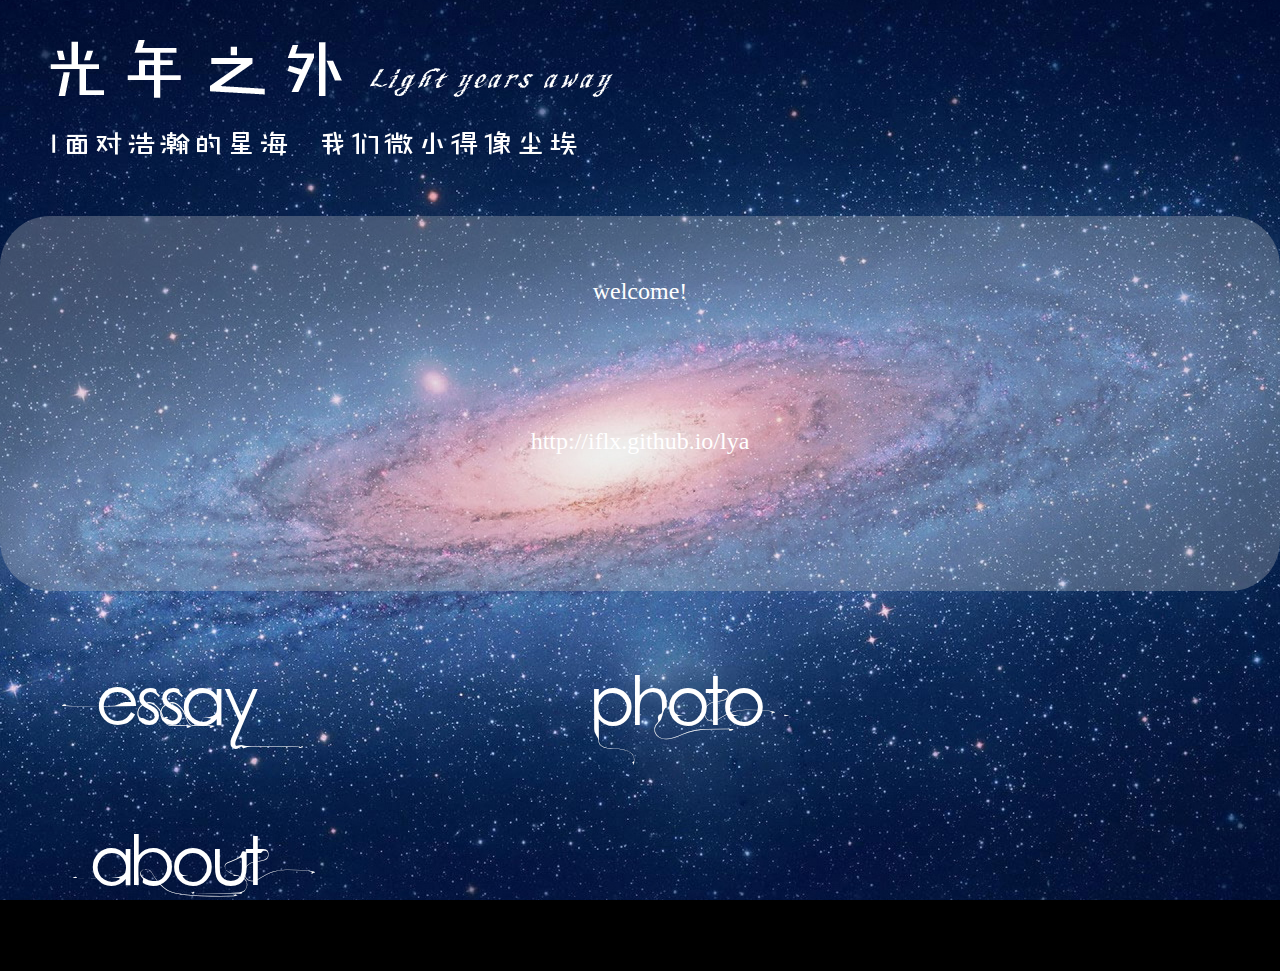
<file: index.html>
<!DOCTYPE html PUBLIC "-//W3C//DTD XHTML 1.0 Transitional//EN" "http://www.w3.org/TR/xhtml1/DTD/xhtml1-transitional.dtd">
<html xmlns="http://www.w3.org/1999/xhtml">
<head>
<meta http-equiv="Content-Type" content="text/html; charset=utf-8" />
<title>LightyearsAway</title>
<link type="text/css" href="css/all.css" rel="stylesheet"/>
<link type="text/css" href="css/index.css" rel="stylesheet"/>

</head>

<body>

<div class="box">

<div class="top">
<div class="top-a"><a href="index.html" target="_parent"><img src="images/topa.png" width="564" height="58" /></a></div>
<div class="top-b"></div>
<div class="top-c"></div>
</div>

<div class="banner">
  <p>welcome!</p>
  <p> http://iflx.github.io/lya</p>
</div>

<div class="mid">
<div class="mid-box" id="mid-a"><a href="essay.html" >essay</a></div>
<div class="mid-box" id="mid-b"><a href="photo.html" >photo</a></div>
<div class="mid-box" id="mid-c"><a href="about.html" >about</a></div>
</div>

</div>

	
</body>
</html>
</file>
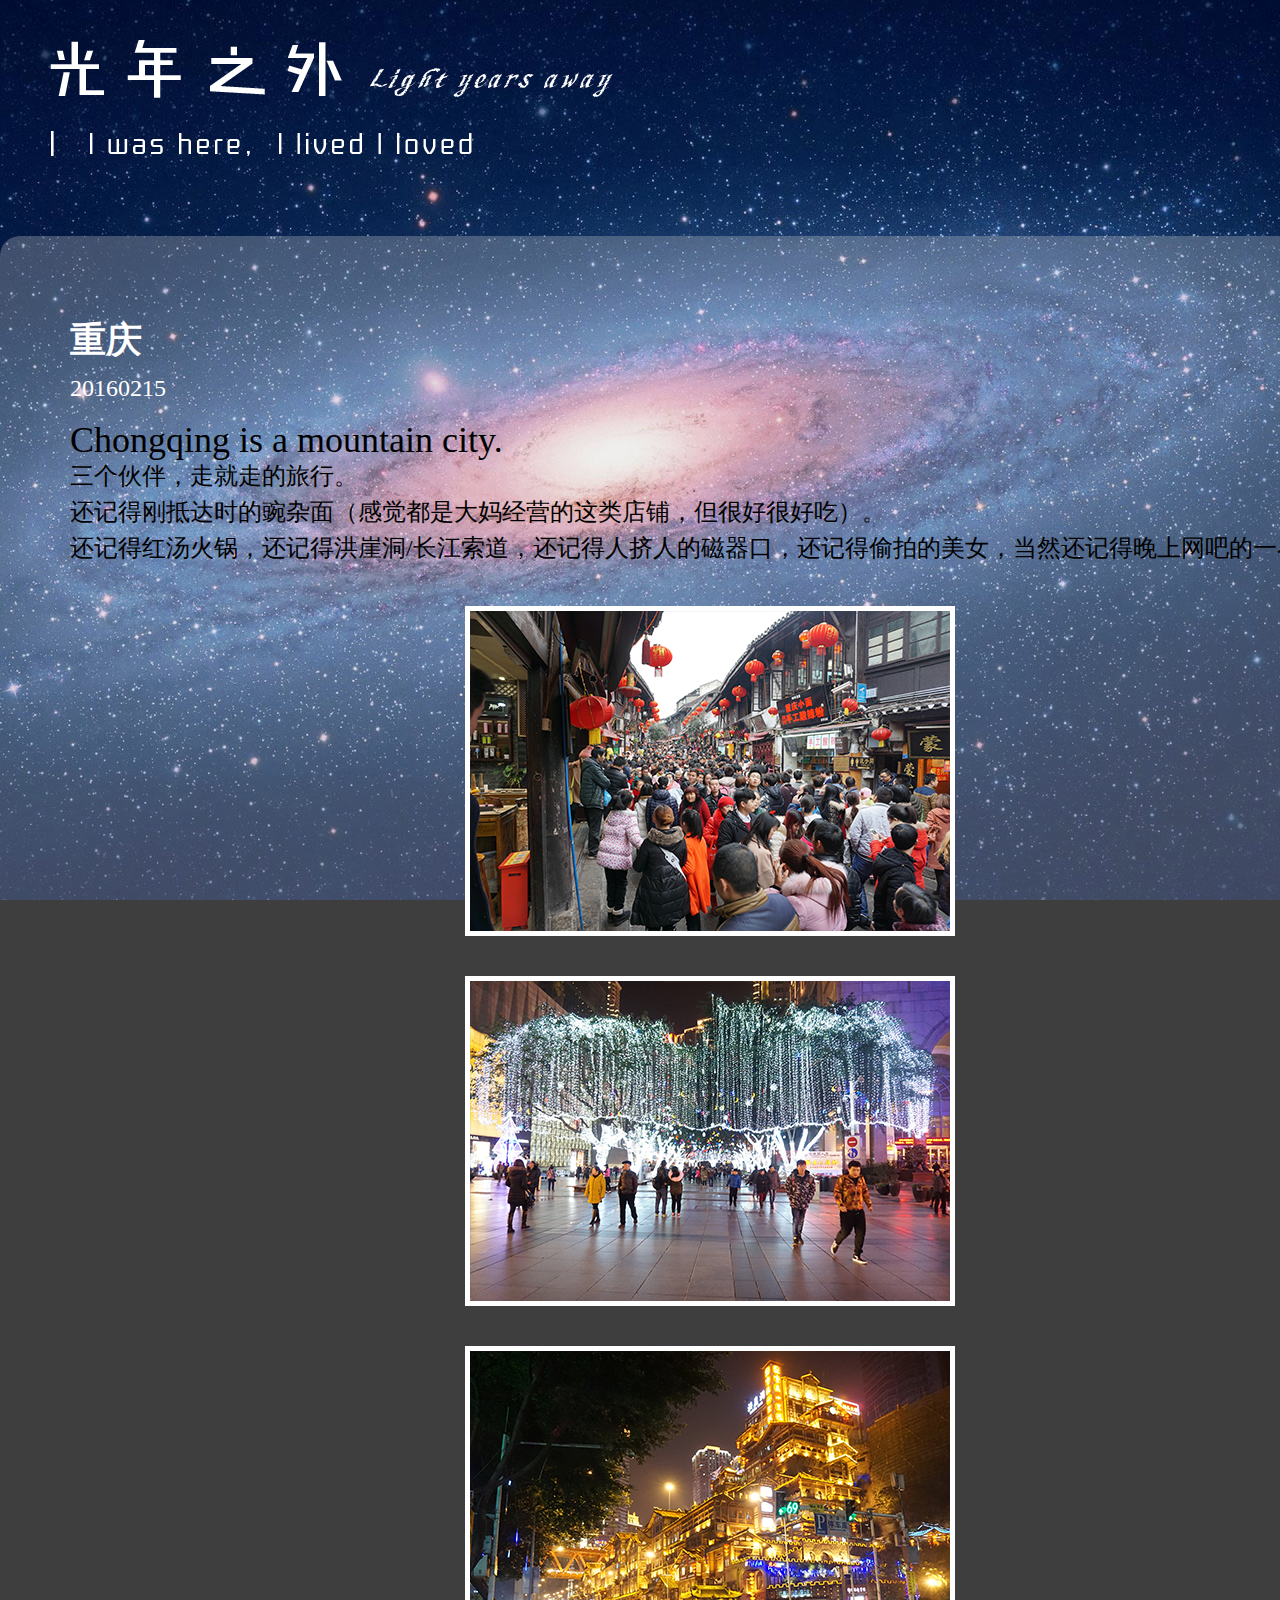
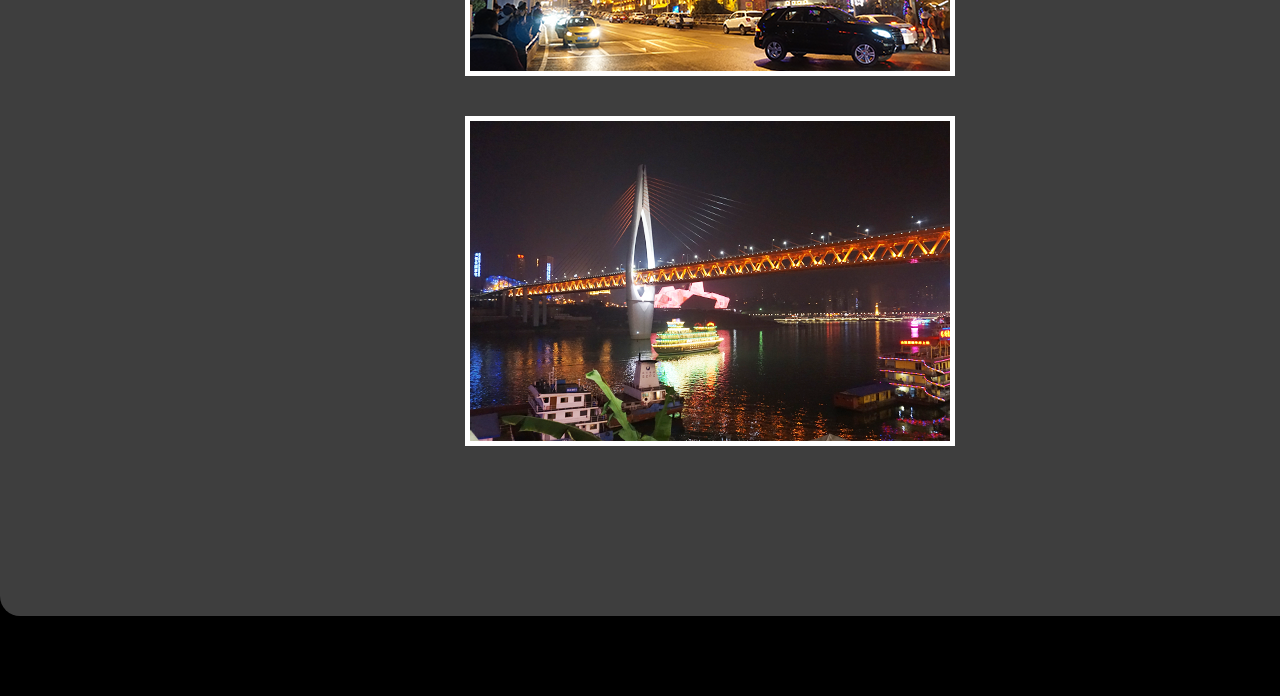
<file: 170301chongqing.html>
<!DOCTYPE html PUBLIC "-//W3C//DTD XHTML 1.0 Transitional//EN" "http://www.w3.org/TR/xhtml1/DTD/xhtml1-transitional.dtd">
<html xmlns="http://www.w3.org/1999/xhtml">
<head>
<meta http-equiv="Content-Type" content="text/html; charset=utf-8" />
<title>Lya-essay</title>
<link type="text/css" href="css/all.css" rel="stylesheet"/><link type="text/css" href="css/text.css" rel="stylesheet"/>
</head>

<body>

<div class="box">

<div class="top">
<div class="top-a"><a href="index.html"><img src="images/topa.png" width="564" height="58" /></a></div>
<div class="top-b"></div>
<div class="top-c"></div>
</div>

<div class="text">
<h2>重庆</h2>
<span>20160215</span>
<p>Chongqing is a mountain city.</p>
<p><span>三个伙伴，走就走的旅行。
<br />
还记得刚抵达时的豌杂面（感觉都是大妈经营的这类店铺，但很好很好吃）。<br />
还记得红汤火锅，还记得洪崖洞/长江索道，还记得人挤人的磁器口，还记得偷拍的美女，当然还记得晚上网吧的一小时。<br />

</span>
 </p>
  <div class="img"> <img src="images/cq1.png" width="480" height="320" /></div>
  <div class="img"><img src="images/cq2.png" width="480" height="320" /></div>
  <div class="img"><img src="images/cq3.png" width="480" height="320" /></div>
  <div class="img"><img src="images/cq4.png" width="480" height="320" /></div>
</div>


</div>
	
</body>
</html>
</file>
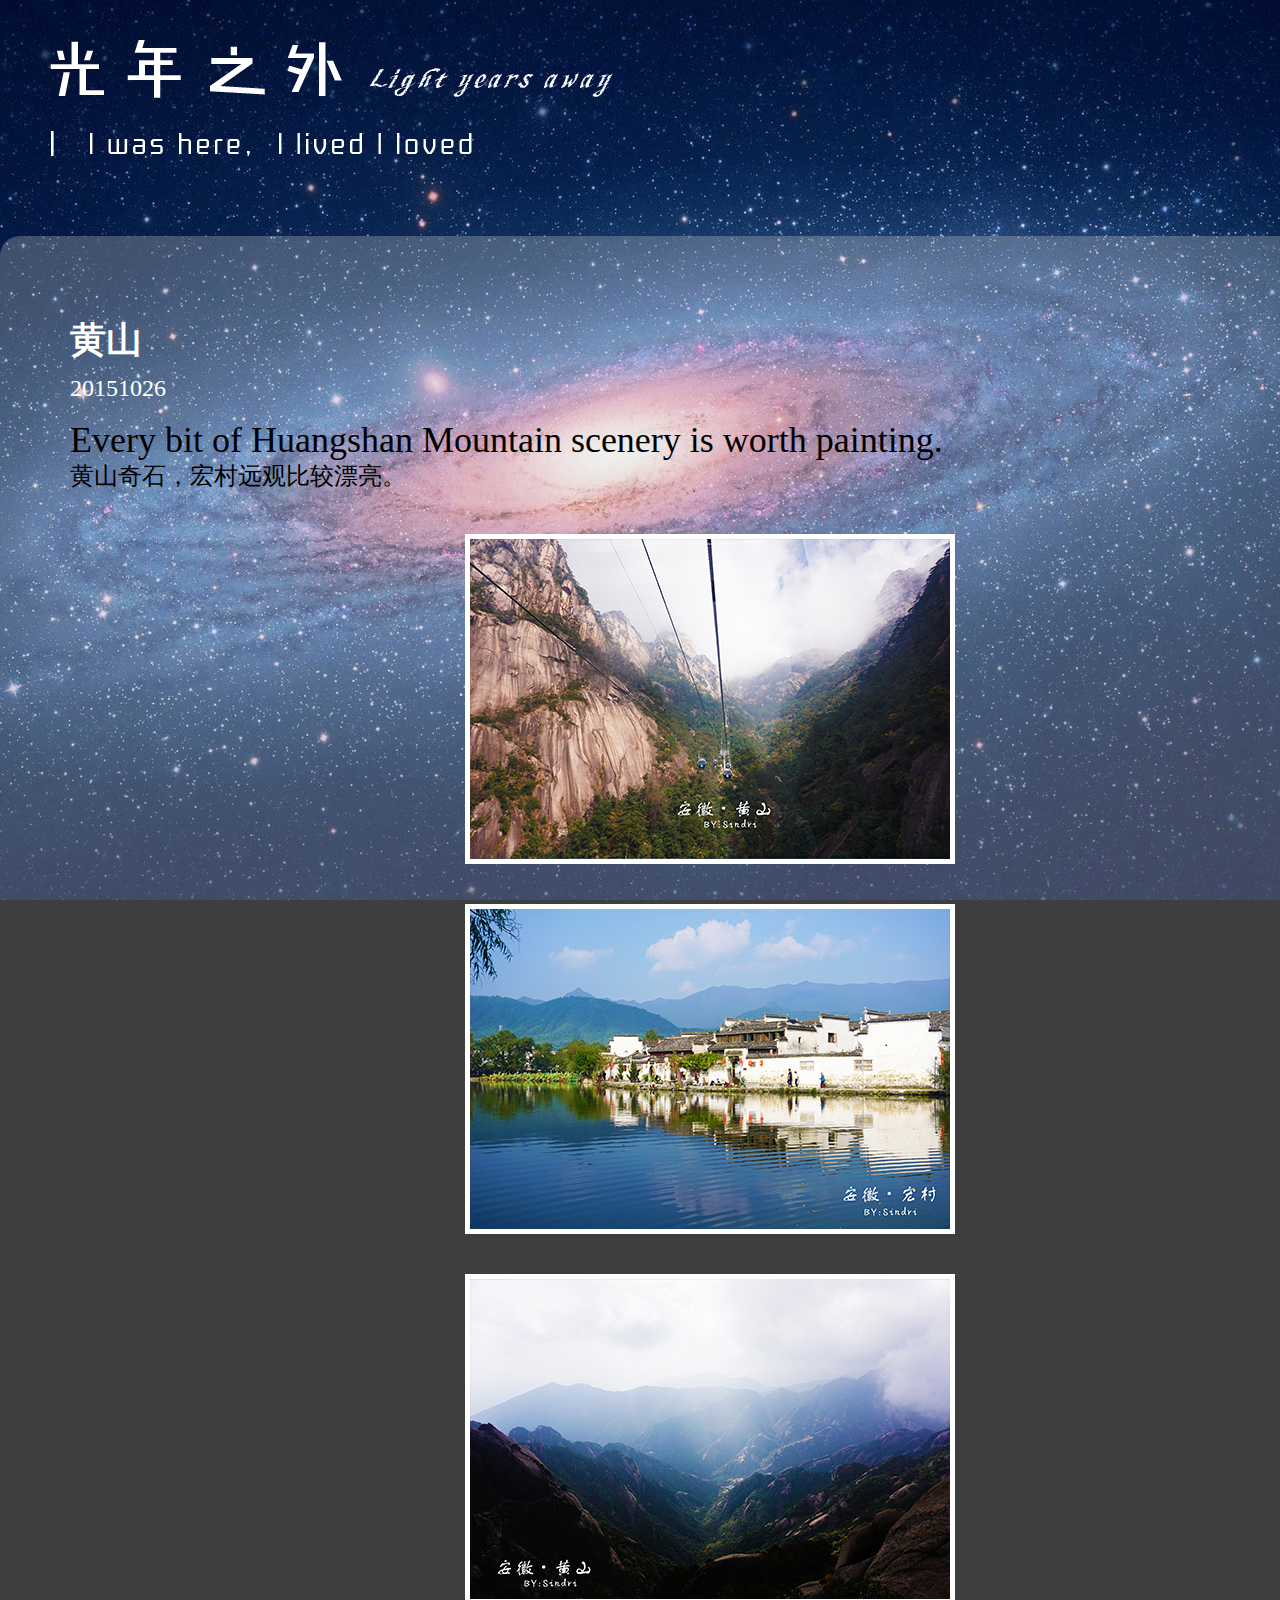
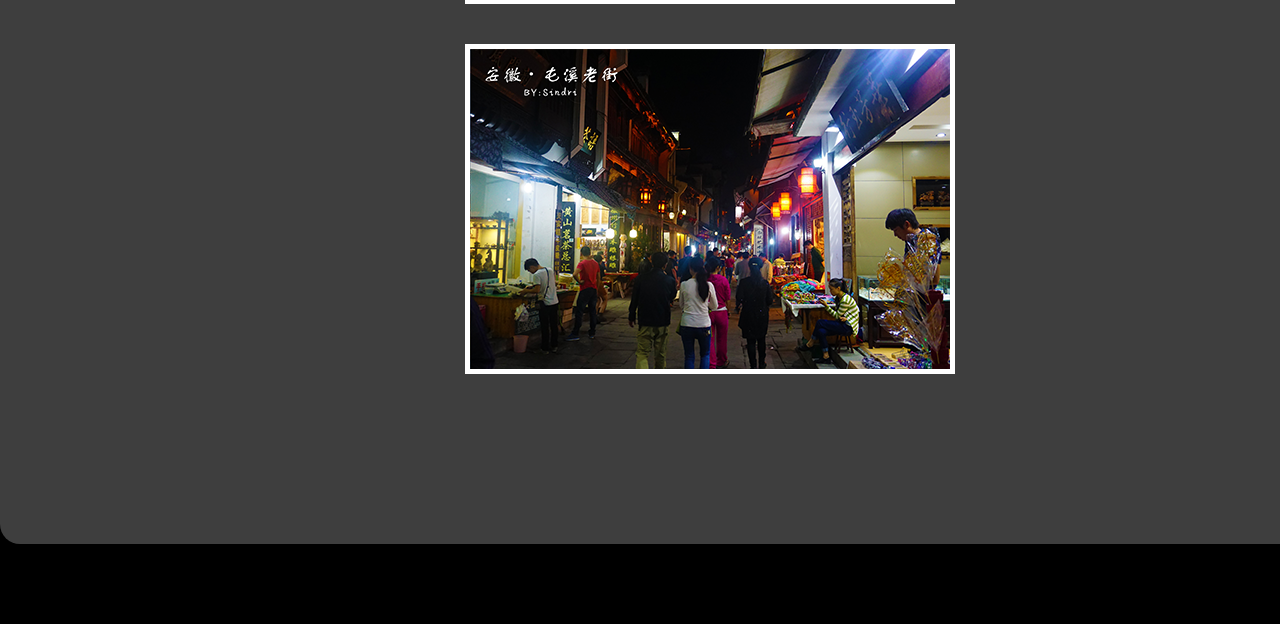
<file: 170301huangshan.html>
<!DOCTYPE html PUBLIC "-//W3C//DTD XHTML 1.0 Transitional//EN" "http://www.w3.org/TR/xhtml1/DTD/xhtml1-transitional.dtd">
<html xmlns="http://www.w3.org/1999/xhtml">
<head>
<meta http-equiv="Content-Type" content="text/html; charset=utf-8" />
<title>Lya-essay</title>
<link type="text/css" href="css/all.css" rel="stylesheet"/><link type="text/css" href="css/text.css" rel="stylesheet"/>
</head>

<body>

<div class="box">

<div class="top">
<div class="top-a"><a href="index.html"><img src="images/topa.png" width="564" height="58" /></a></div>
<div class="top-b"></div>
<div class="top-c"></div>
</div>

<div class="text">
<h2>黄山</h2>
<span>20151026</span>
<p>Every bit of Huangshan Mountain scenery is worth painting.</p>
<p><span>黄山奇石，宏村远观比较漂亮。<br />
</span>
 </p>
  <div class="img"> <img src="images/huang1.png" width="480" height="320" /></div>
  <div class="img"><img src="images/huang2.png" width="480" height="320" /></div>
  <div class="img"><img src="images/huang3.png" width="480" height="320" /></div>
  <div class="img"><img src="images/huang4.png" width="480" height="320" /></div>
</div>


</div>
	
</body>
</html>
</file>
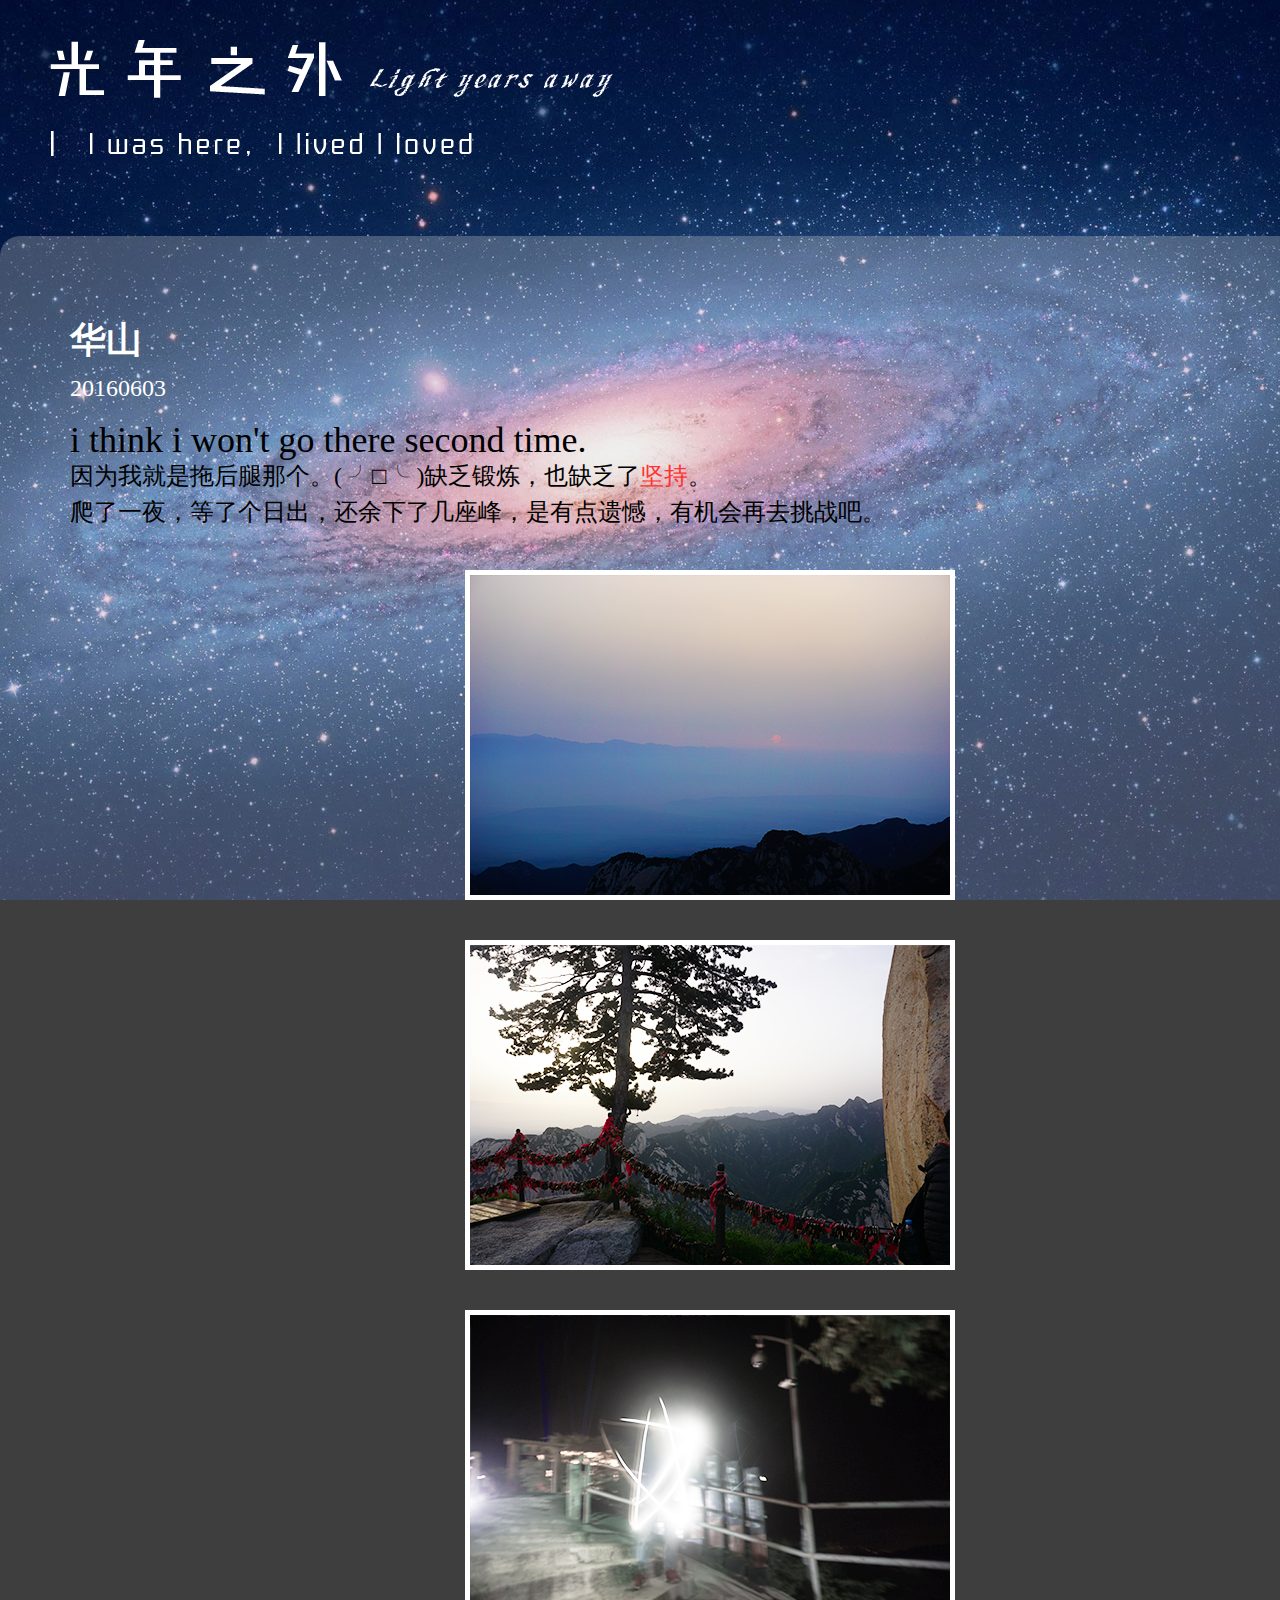
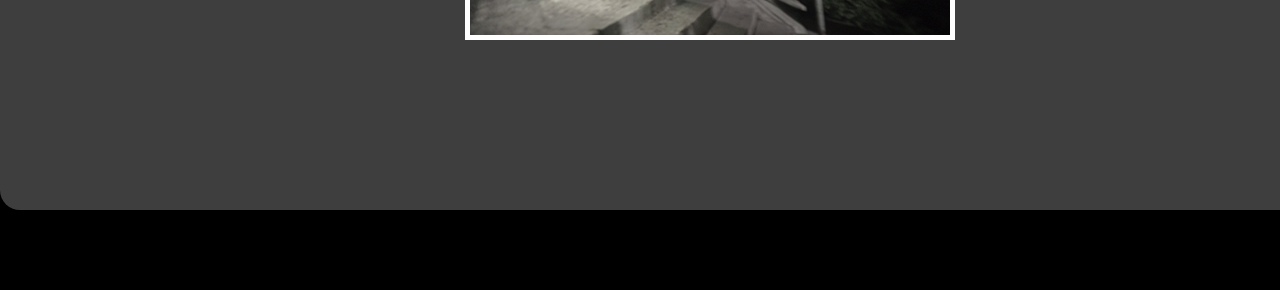
<file: 170301huashan.html>
<!DOCTYPE html PUBLIC "-//W3C//DTD XHTML 1.0 Transitional//EN" "http://www.w3.org/TR/xhtml1/DTD/xhtml1-transitional.dtd">
<html xmlns="http://www.w3.org/1999/xhtml">
<head>
<meta http-equiv="Content-Type" content="text/html; charset=utf-8" />
<title>Lya-essay</title>
<link type="text/css" href="css/all.css" rel="stylesheet"/><link type="text/css" href="css/text.css" rel="stylesheet"/>
</head>

<body>

<div class="box">

<div class="top">
<div class="top-a"><a href="index.html"><img src="images/topa.png" width="564" height="58" /></a></div>
<div class="top-b"></div>
<div class="top-c"></div>
</div>

<div class="text">
<h2>华山</h2>
<span>20160603</span>
<p>i think i won't go there second time.</p>
<p><span>因为我就是拖后腿那个。( ╯□╰ )缺乏锻炼，也缺乏了<span id="red">坚持</span>。<br />
爬了一夜，等了个日出，还余下了几座峰，是有点遗憾，有机会再去挑战吧。<br />
</span>
 </p>
  <div class="img"> <img src="images/hua1.png" width="480" height="320" /></div>
  <div class="img"><img src="images/hua2.png" width="480" height="320" /></div>
  <div class="img"><img src="images/hua3.png" width="480" height="320" /></div>
</div>


</div>
	
</body>
</html>
</file>
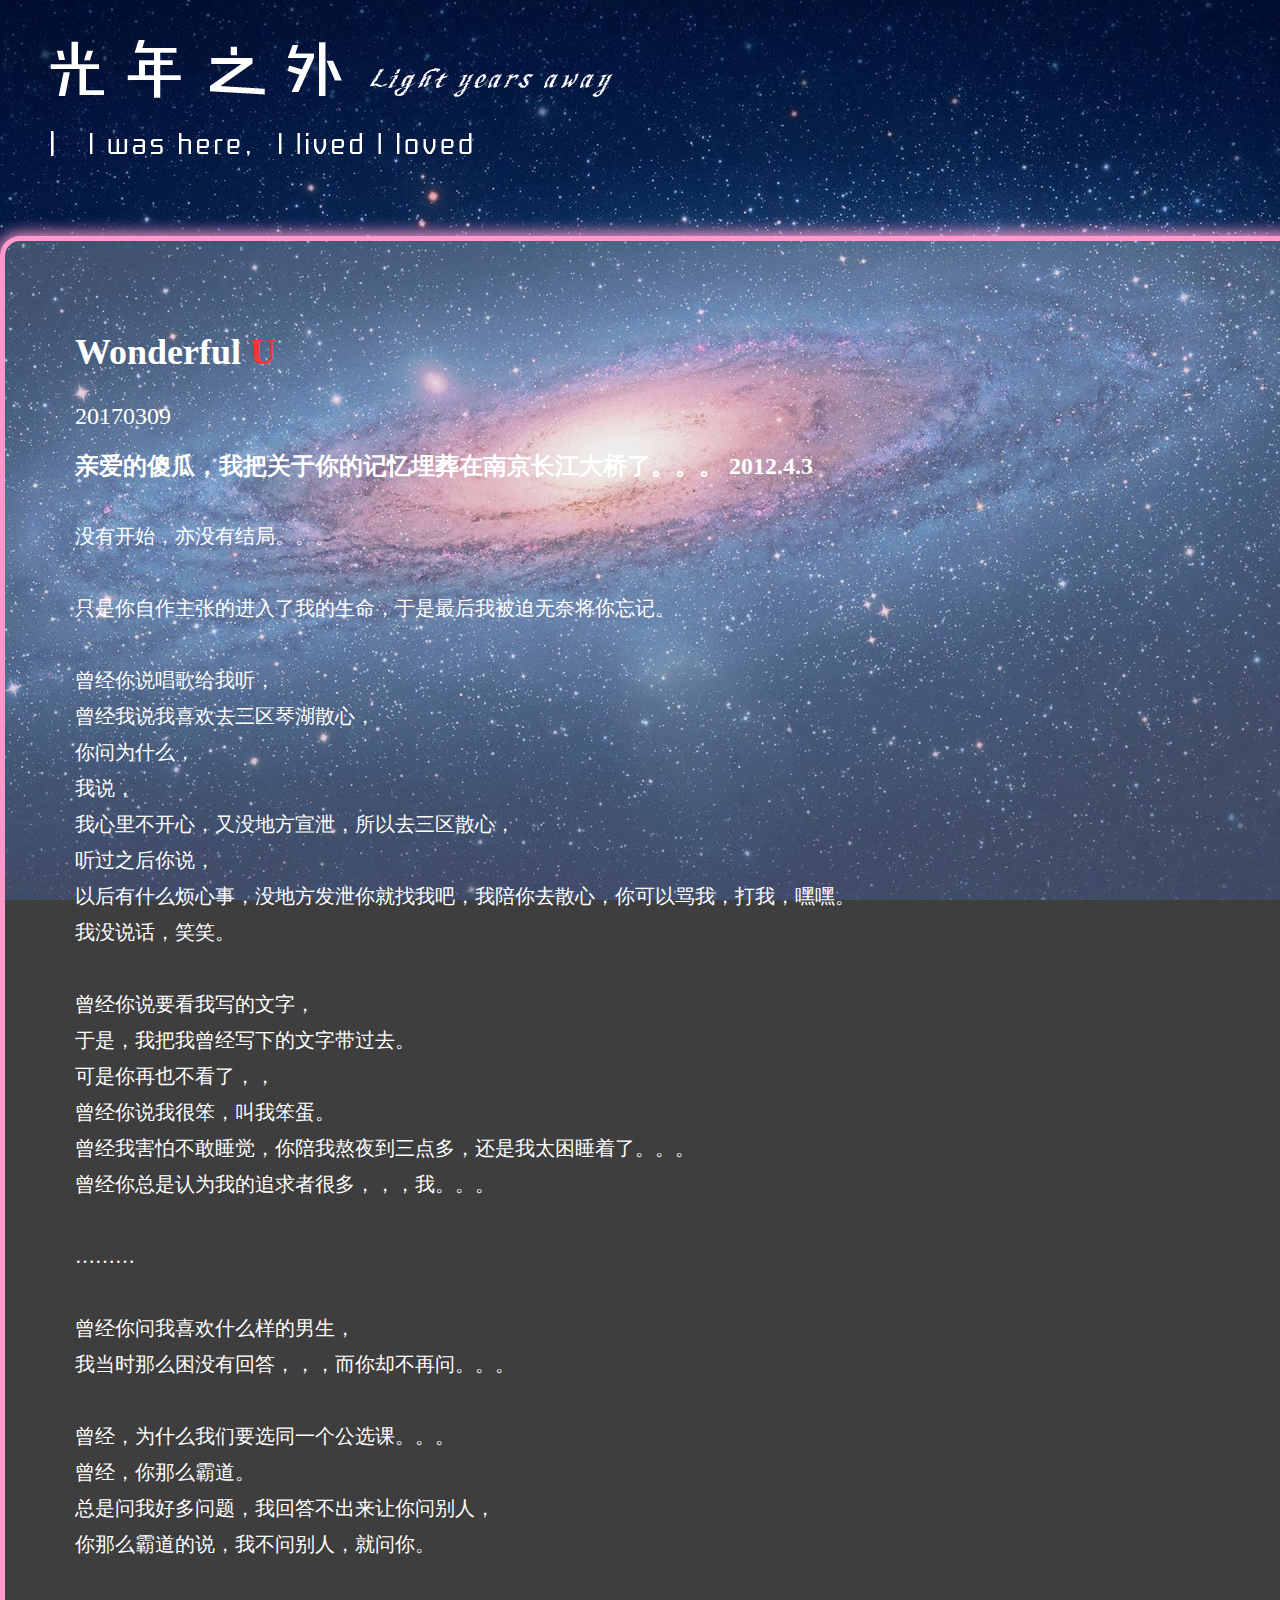
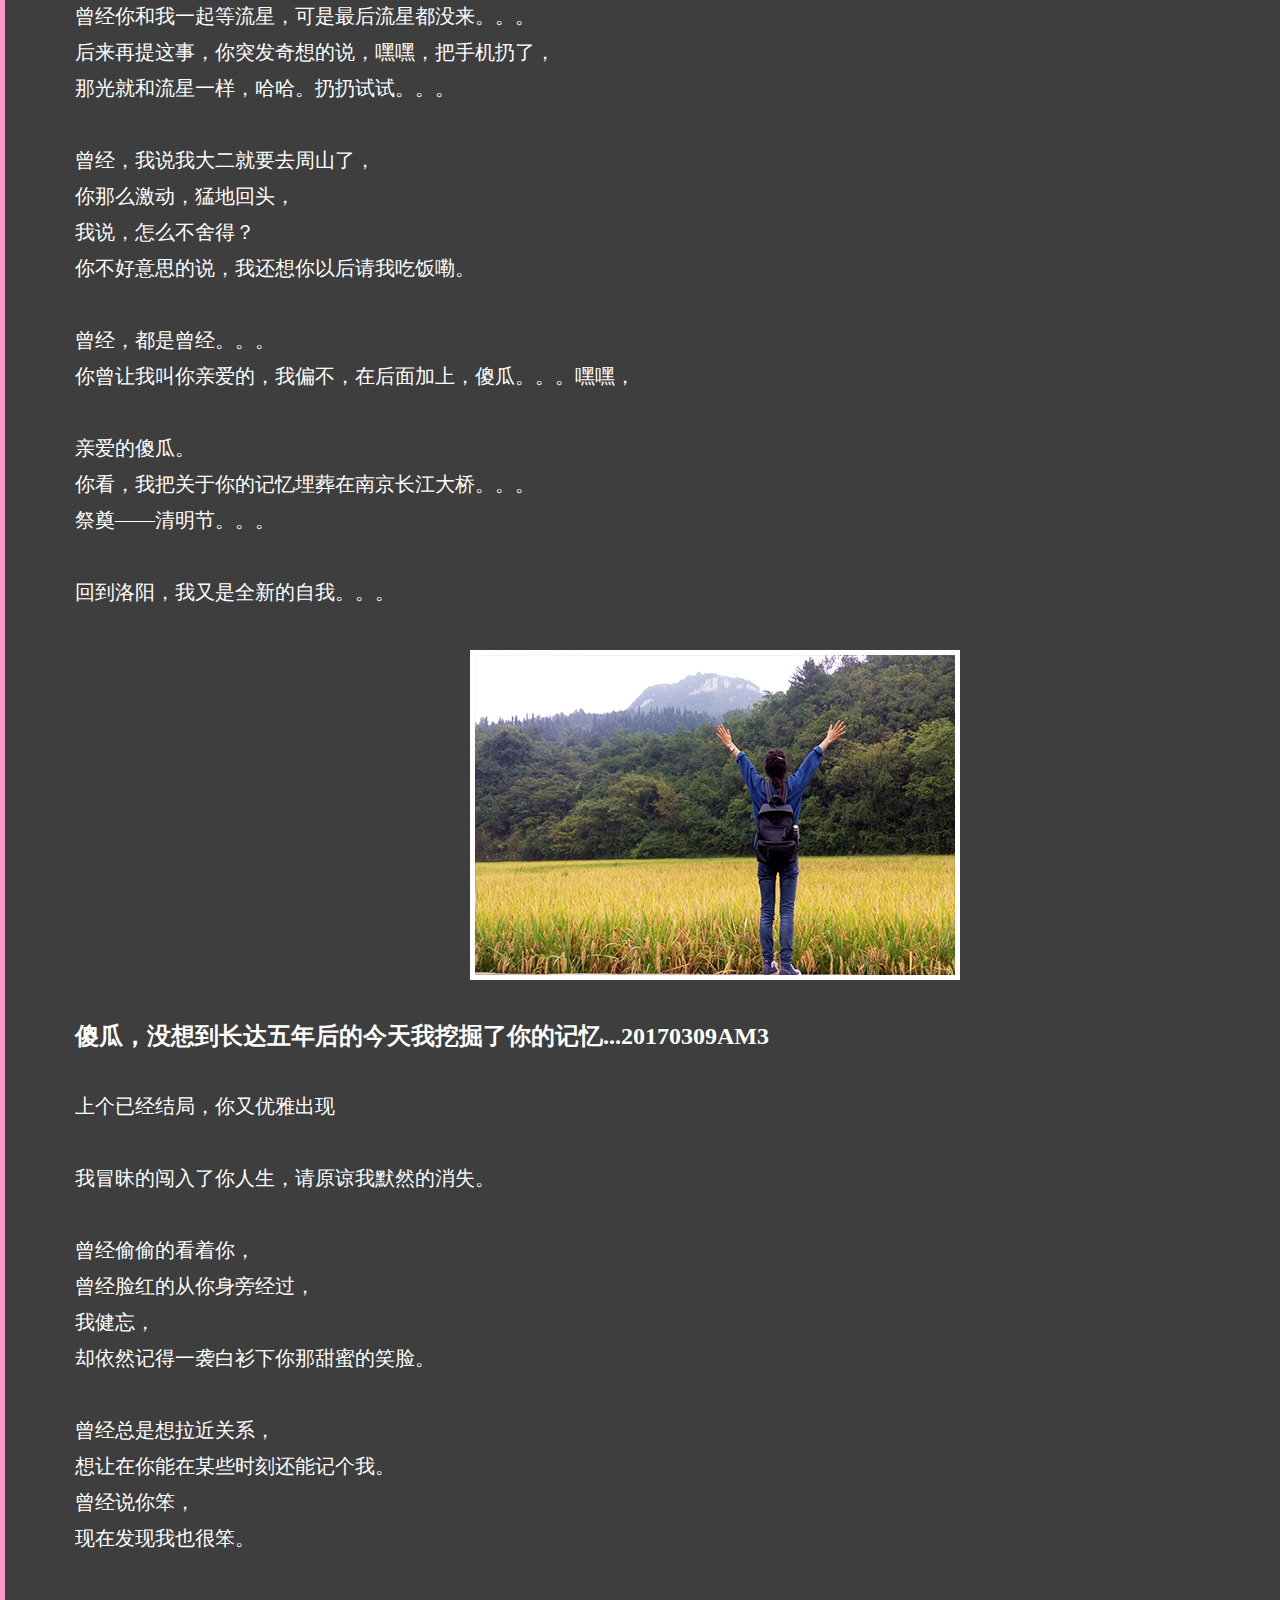
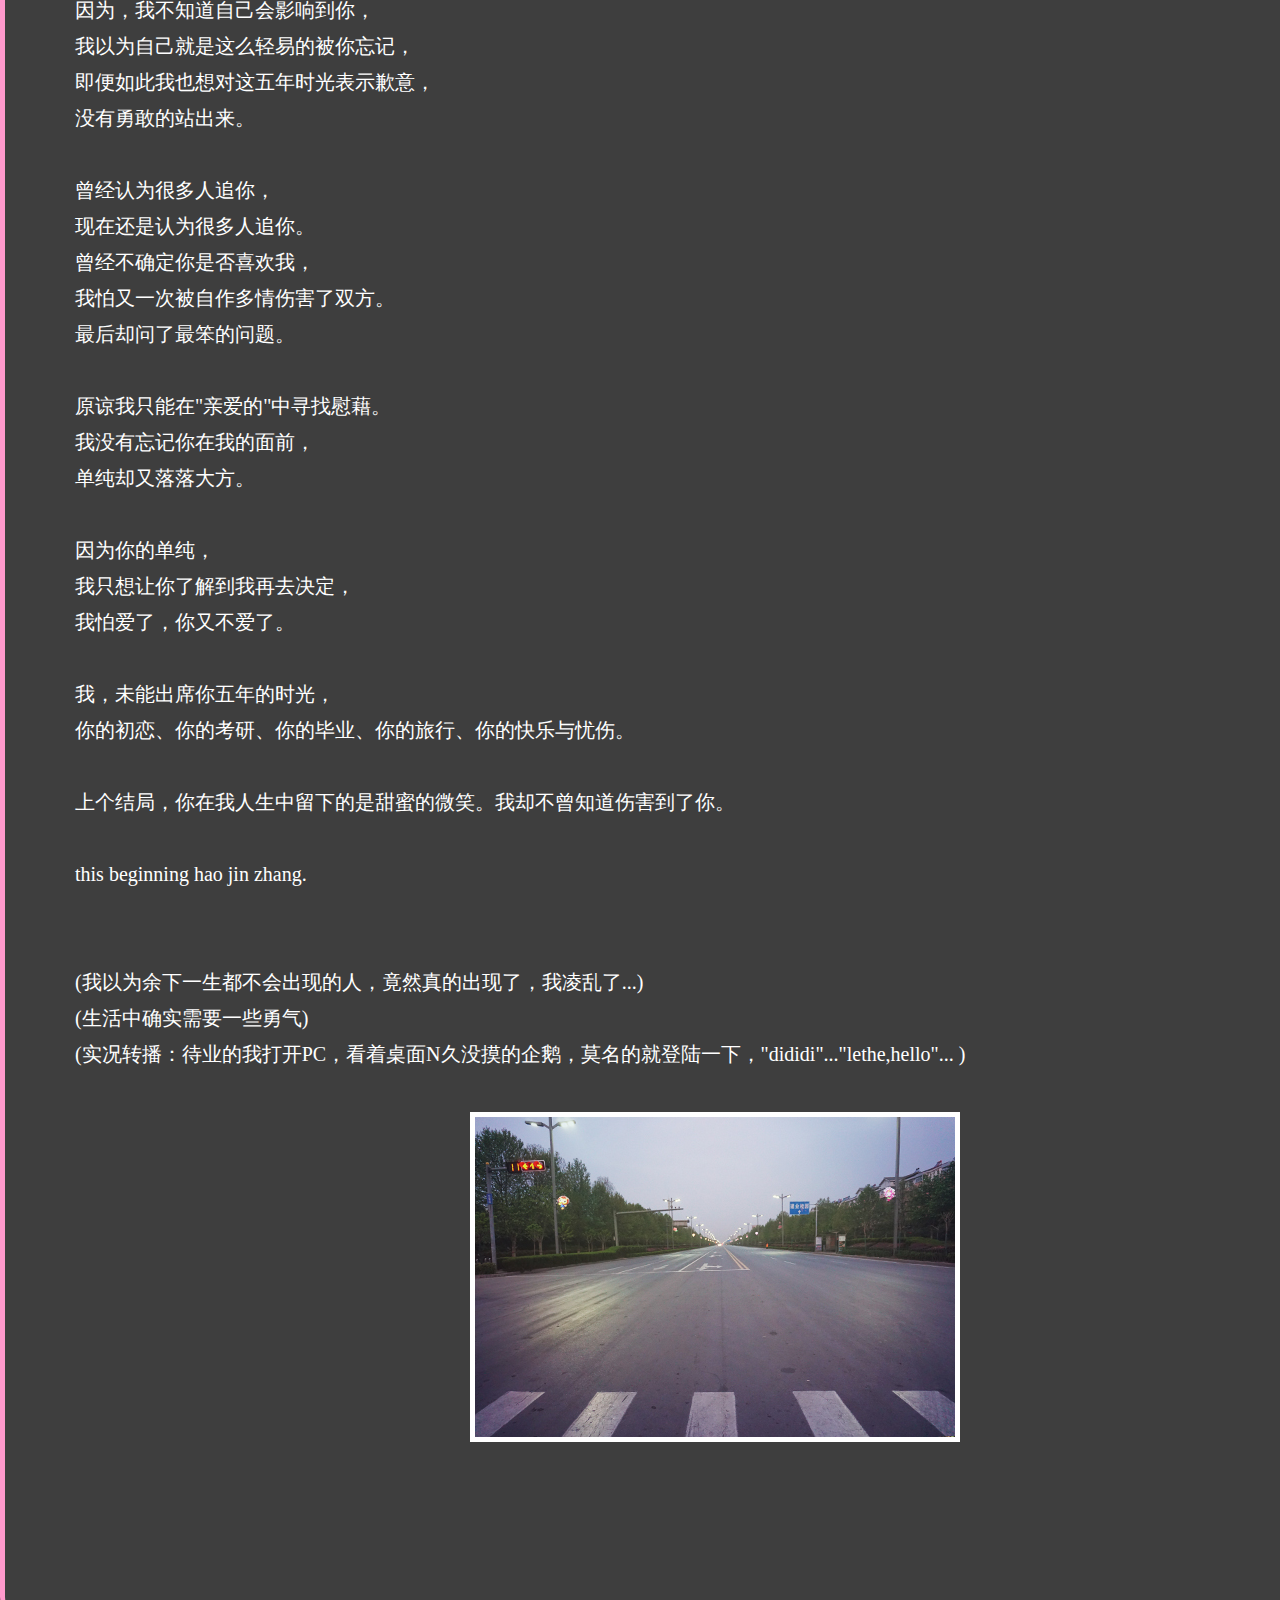
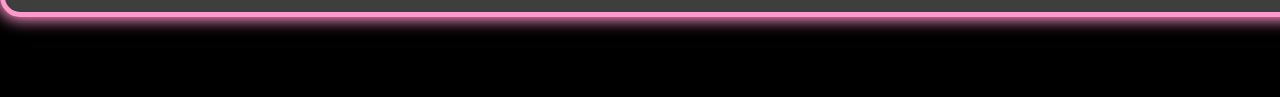
<file: 170309begin.html>
<!DOCTYPE html PUBLIC "-//W3C//DTD XHTML 1.0 Transitional//EN" "http://www.w3.org/TR/xhtml1/DTD/xhtml1-transitional.dtd">
<html xmlns="http://www.w3.org/1999/xhtml">
<head>
<meta http-equiv="Content-Type" content="text/html; charset=utf-8" />
<title>Lya-essay</title>
<link type="text/css" href="css/all.css" rel="stylesheet"/><link type="text/css" href="css/text.css" rel="stylesheet"/>
</head>

<body>

<div class="box">

<div class="top">
<div class="top-a"><a href="index.html"><img src="images/topa.png" width="564" height="58" /></a></div>
<div class="top-b"></div>
<div class="top-c"></div>
</div>

<div class="text b-color">
<h2>Wonderful <span id="red">U</span></h2>
<span>20170309</span>
<h4>亲爱的傻瓜，我把关于你的记忆埋葬在南京长江大桥了。。。 2012.4.3 </h4><p><span id="little">
<br/>
	没有开始，亦没有结局。。。<br/>
	<br/>
	只是你自作主张的进入了我的生命，于是最后我被迫无奈将你忘记。<br />
	<br/>
	曾经你说唱歌给我听，<br/>
	曾经我说我喜欢去三区琴湖散心，<br/>
	你问为什么，<br/>
	我说，<br/>
	我心里不开心，又没地方宣泄，所以去三区散心，<br/>
	听过之后你说，<br/>
	以后有什么烦心事，没地方发泄你就找我吧，我陪你去散心，你可以骂我，打我，嘿嘿。<br/>
	我没说话，笑笑。<br/>
<br/>
	曾经你说要看我写的文字，<br/>
	于是，我把我曾经写下的文字带过去。<br/>
	可是你再也不看了，，<br/>
	曾经你说我很笨，叫我笨蛋。<br/>
	曾经我害怕不敢睡觉，你陪我熬夜到三点多，还是我太困睡着了。。。<br/>
	曾经你总是认为我的追求者很多，，，我。。。<br/>
	<br/>
	………<br/>
<br/>
	曾经你问我喜欢什么样的男生，<br/>
	我当时那么困没有回答，，，而你却不再问。。。<br/>
	<br/>
	曾经，为什么我们要选同一个公选课。。。<br/>
	曾经，你那么霸道。<br/>
	总是问我好多问题，我回答不出来让你问别人，<br/>
	你那么霸道的说，我不问别人，就问你。<br/>
	<br/>
	曾经你和我一起等流星，可是最后流星都没来。。。<br/>
	后来再提这事，你突发奇想的说，嘿嘿，把手机扔了，<br/>
	那光就和流星一样，哈哈。扔扔试试。。。<br/>
<br/>
	曾经，我说我大二就要去周山了，<br/>
	你那么激动，猛地回头，<br/>
	我说，怎么不舍得？<br/>
	你不好意思的说，我还想你以后请我吃饭嘞。<br/>
	<br/>
	曾经，都是曾经。。。<br/>
	你曾让我叫你亲爱的，我偏不，在后面加上，傻瓜。。。嘿嘿，<br/><br/>
	
	亲爱的傻瓜。<br/>
	你看，我把关于你的记忆埋葬在南京长江大桥。。。<br/>
	祭奠——清明节。。。<br/>
	<br/>
	回到洛阳，我又是全新的自我。。。
</span></p>

 <div class="img"> <img src="images/wonder1.jpg" width="480" height="320" /></div>
 
 <h4>傻瓜，没想到长达五年后的今天我挖掘了你的记忆...20170309AM3</h4><p><span id="little">
<br/>
	上个已经结局，你又优雅出现<br/>
	<br/>
	我冒昧的闯入了你人生，请原谅我默然的消失。
	<br/>
		<br/>
	曾经偷偷的看着你，<br/>
	曾经脸红的从你身旁经过，<br/>
	我健忘，<br/>
	却依然记得一袭白衫下你那甜蜜的笑脸。<br/>
<br/>
	曾经总是想拉近关系，<br/>
	想让在你能在某些时刻还能记个我。<br/>
	曾经说你笨，<br/>
	现在发现我也很笨。<br/>
	<br/>
	因为，我不知道自己会影响到你，<br/>
	我以为自己就是这么轻易的被你忘记，<br/>
	即便如此我也想对这五年时光表示歉意，<br/>
	没有勇敢的站出来。	<br/>
<br/>
	曾经认为很多人追你，<br/>
	现在还是认为很多人追你。<br/>
	曾经不确定你是否喜欢我，<br/>
	我怕又一次被自作多情伤害了双方。<br/>
	最后却问了最笨的问题。<br/>
<br/>
	原谅我只能在"亲爱的"中寻找慰藉。<br/>
	我没有忘记你在我的面前，<br/>
	单纯却又落落大方。<br/>
	<br/>
	因为你的单纯，<br/>
	我只想让你了解到我再去决定，<br/>
	我怕爱了，你又不爱了。<br/>
	<br/>
	我，未能出席你五年的时光，<br/>
	你的初恋、你的考研、你的毕业、你的旅行、你的快乐与忧伤。<br/>
	<br/>
	上个结局，你在我人生中留下的是甜蜜的微笑。我却不曾知道伤害到了你。<br/>
	<br/>
	this beginning hao jin zhang.<br/>
	<br/><br/>
	
	(我以为余下一生都不会出现的人，竟然真的出现了，我凌乱了...)<br/>
	
	(生活中确实需要一些勇气)<br/>
	
	(实况转播：待业的我打开PC，看着桌面N久没摸的企鹅，莫名的就登陆一下，"dididi"..."lethe,hello"... )
</span></p>

 <div class="img"> <img src="images/wonder2.jpg" width="480" height="320" /></div>
</div>


</div>
	
</body>
</html>
</file>
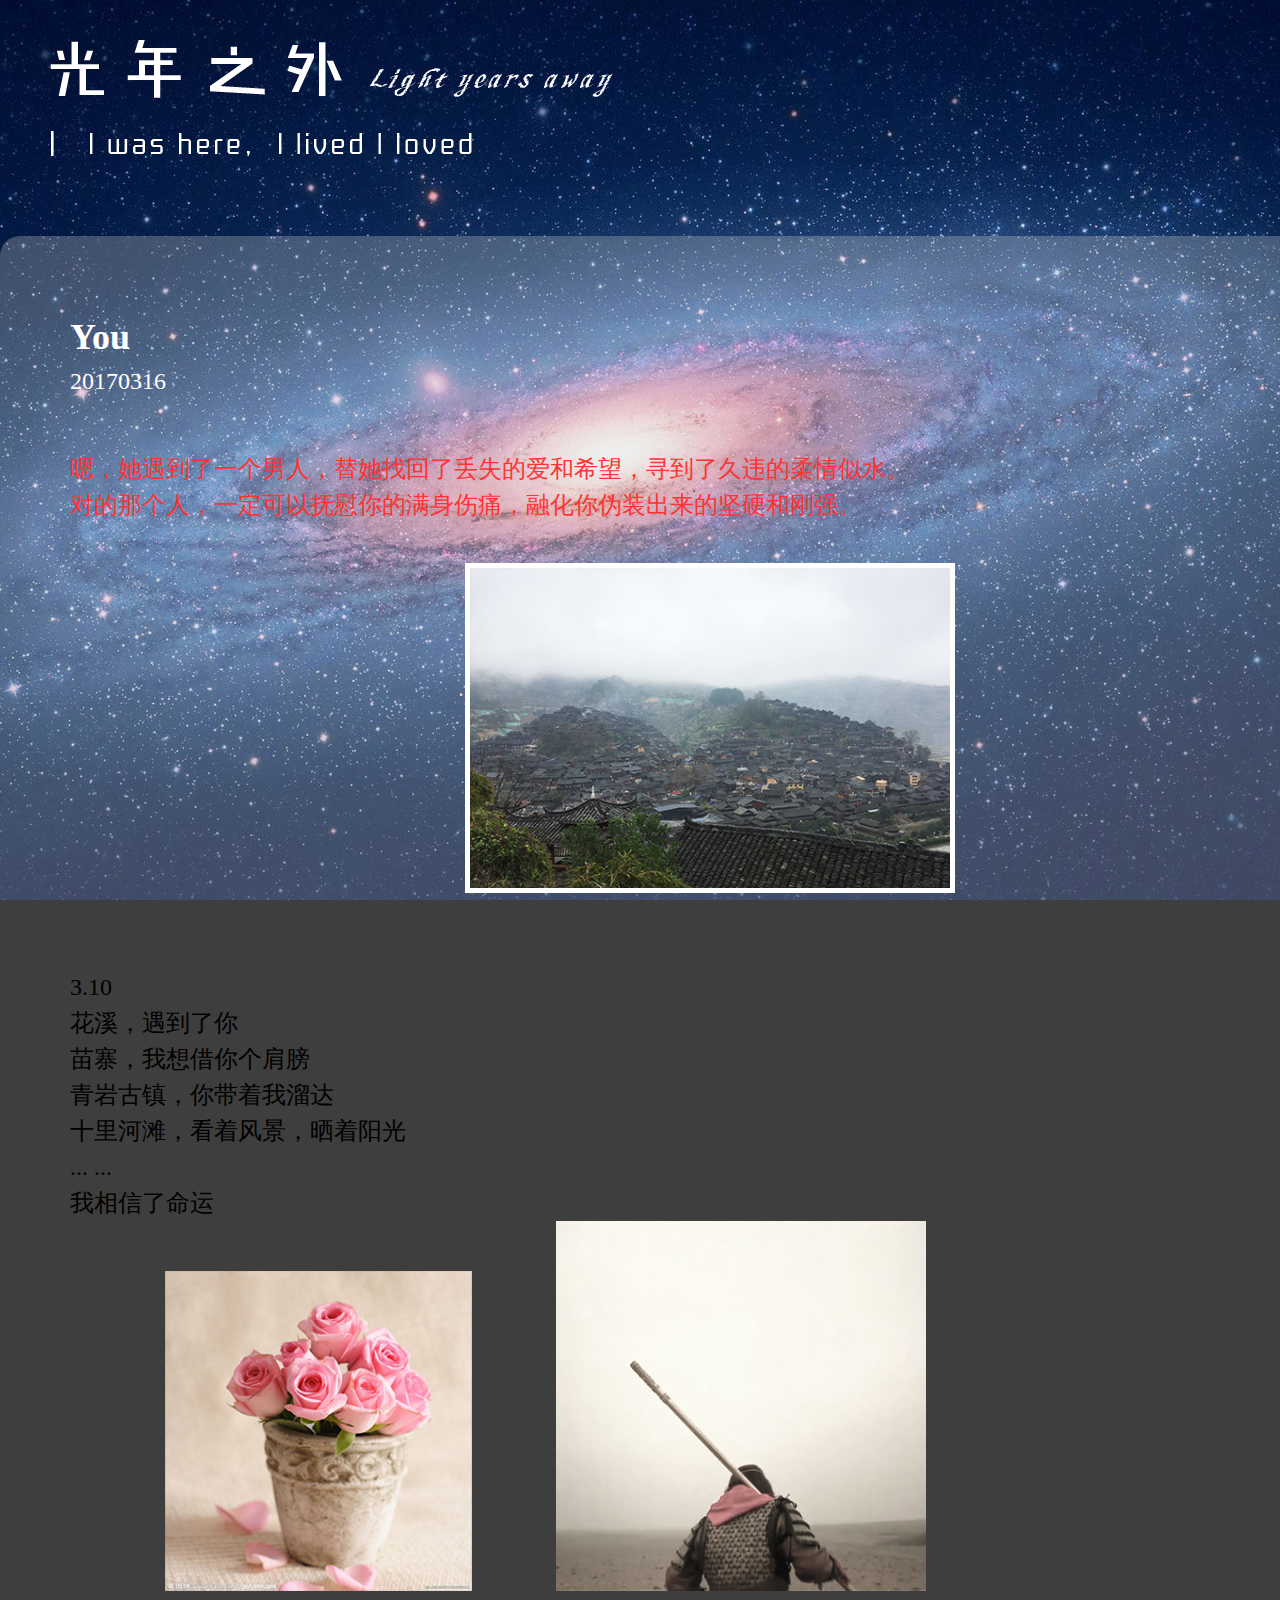
<file: 170316love.html>
<!DOCTYPE html PUBLIC "-//W3C//DTD XHTML 1.0 Transitional//EN" "http://www.w3.org/TR/xhtml1/DTD/xhtml1-transitional.dtd">
<html xmlns="http://www.w3.org/1999/xhtml">
<head>
<meta http-equiv="Content-Type" content="text/html; charset=utf-8" />
<title>Lya-essay</title>
<link type="text/css" href="css/all.css" rel="stylesheet"/><link type="text/css" href="css/text.css" rel="stylesheet"/>
</head>

<body>

<div class="box">

<div class="top">
<div class="top-a"><a href="index.html"><img src="images/topa.png" width="564" height="58" /></a></div>
<div class="top-b"></div>
<div class="top-c"></div>
</div>

<div class="text">
<h2>You</h2>
<span>20170316</span>
<p>&nbsp; </p>
<p><span id="red"> 嗯，她遇到了一个男人，替她找回了丢失的爱和希望，寻到了久违的柔情似水。<br />
 
对的那个人，一定可以抚慰你的满身伤痛，融化你伪装出来的坚硬和刚强。

</span>
 </p> <div class="img"> <img src="images/gz1.png" width="480" height="320" /></div>
 <p><span> <br />
 
3.10 <br />花溪，遇到了你<br />
苗寨，我想借你个肩膀<br/>
青岩古镇，你带着我溜达<br/>
十里河滩，看着风景，晒着阳光<br/>
... ...<br/>
我相信了命运<br/></span> </p>
 <img src="images/gz2.png" width="480" height="320" /> <img src="images/gz3.jpg"  />
 
 </div>




</div>
	
</body>
</html>
</file>
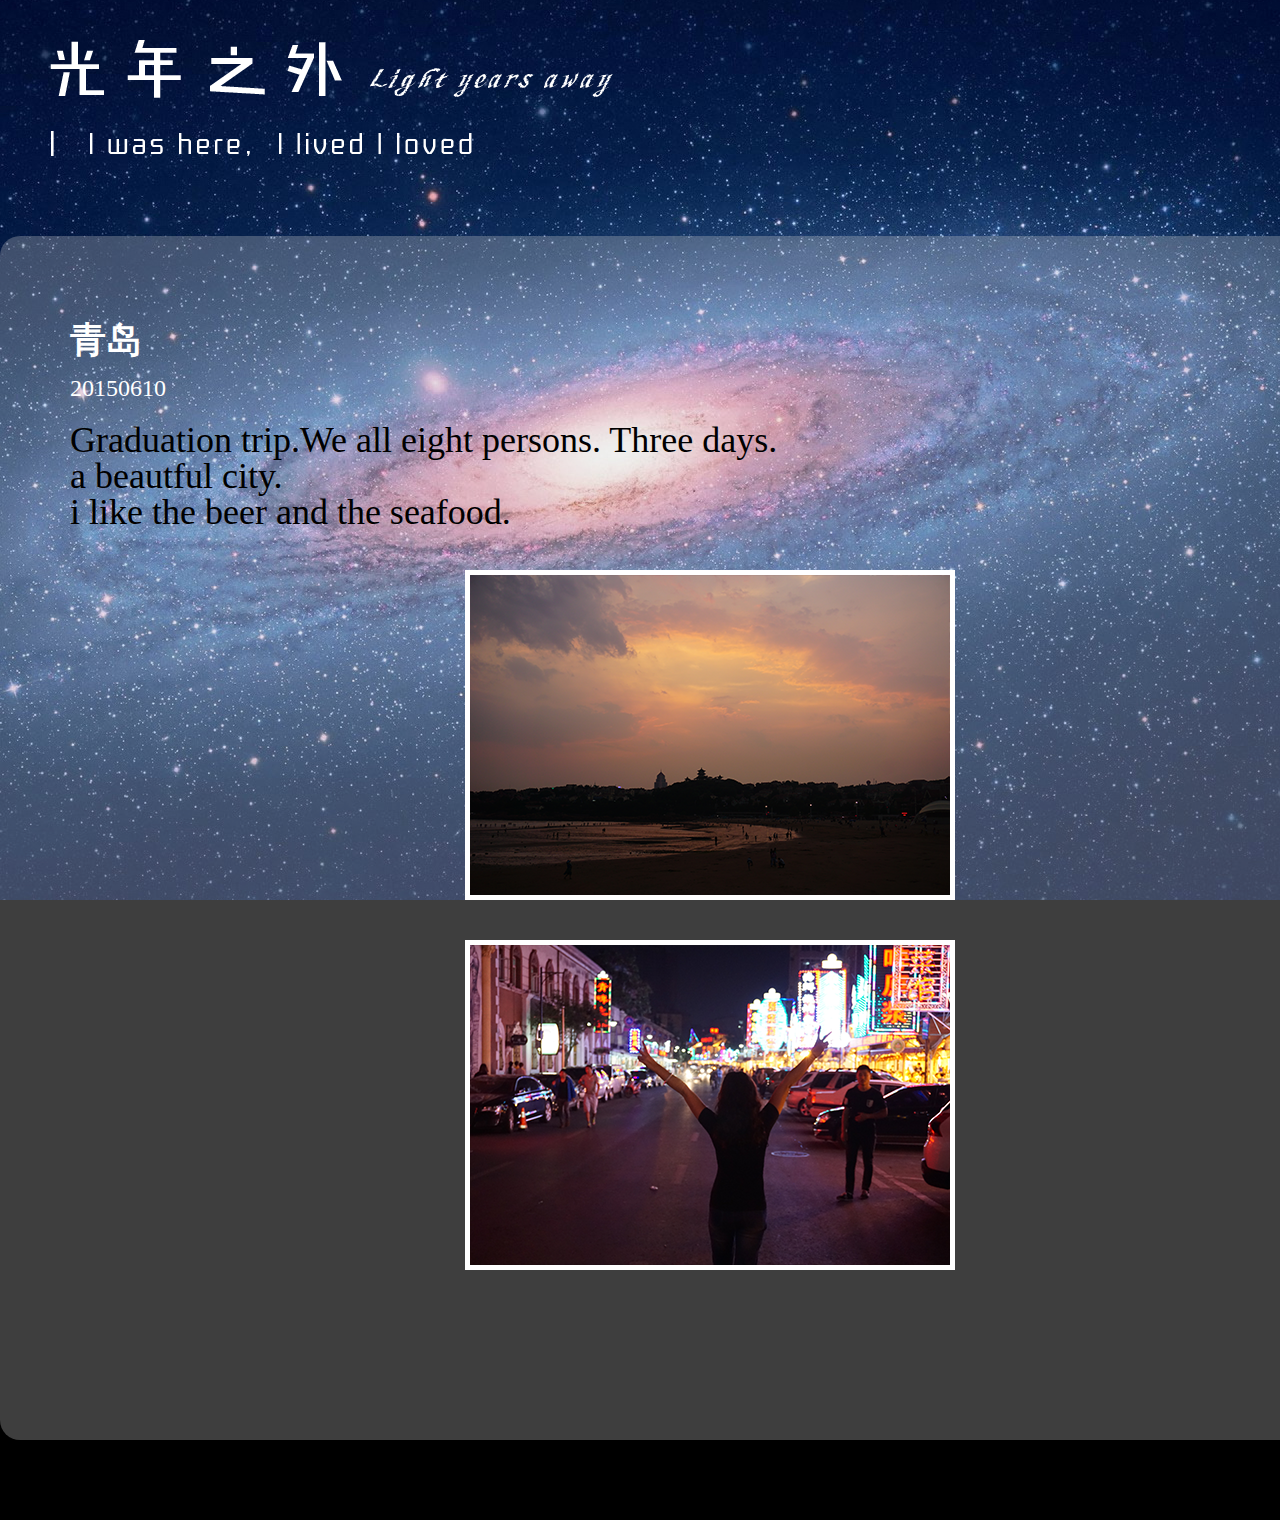
<file: 20170301.html>
<!DOCTYPE html PUBLIC "-//W3C//DTD XHTML 1.0 Transitional//EN" "http://www.w3.org/TR/xhtml1/DTD/xhtml1-transitional.dtd">
<html xmlns="http://www.w3.org/1999/xhtml">
<head>
<meta http-equiv="Content-Type" content="text/html; charset=utf-8" />
<title>Lya-essay</title>
<link type="text/css" href="css/all.css" rel="stylesheet"/><link type="text/css" href="css/text.css" rel="stylesheet"/>
</head>

<body>

<div class="box">

<div class="top">
<div class="top-a"><a href="index.html"><img src="images/topa.png" width="564" height="58" /></a></div>
<div class="top-b"></div>
<div class="top-c"></div>
</div>

<div class="text">
<h2>青岛</h2>
<span>20150610</span>
<p>Graduation trip.We all eight persons. Three days.</p>
<p>a beautful city.<br />
  i like the beer and the seafood.  </p>
  <div class="img"> <img src="images/DSC03807.png" width="480" height="320" /></div>
  <div class="img"><img src="images/DSC03809.png" width="480" height="320" /></div>
</div>


</div>
	
</body>
</html>
</file>
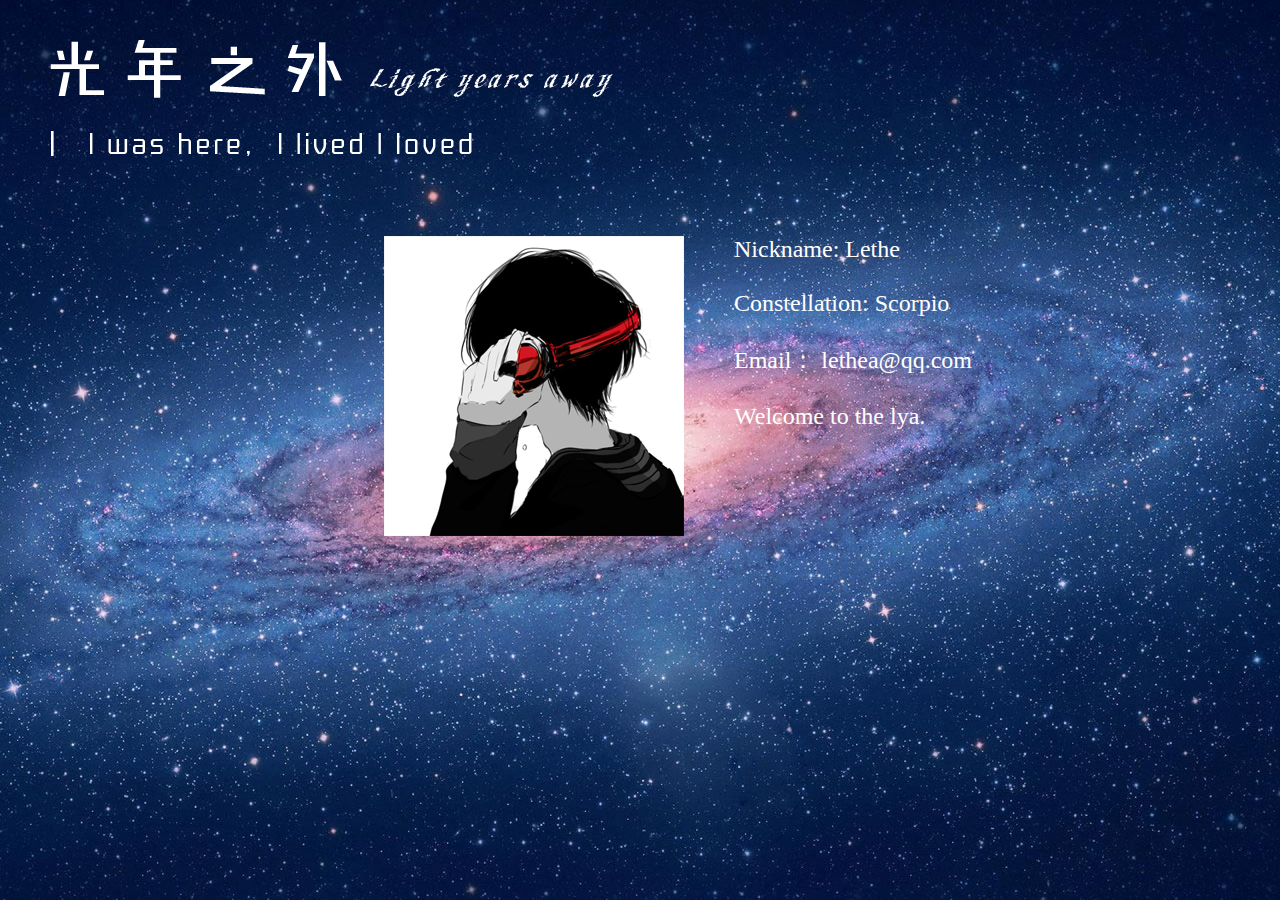
<file: about.html>
<!DOCTYPE html PUBLIC "-//W3C//DTD XHTML 1.0 Transitional//EN" "http://www.w3.org/TR/xhtml1/DTD/xhtml1-transitional.dtd">
<html xmlns="http://www.w3.org/1999/xhtml">
<head>
<meta http-equiv="Content-Type" content="text/html; charset=utf-8" />
<title>Lya-essay</title>
<link type="text/css" href="css/all.css" rel="stylesheet"/><link type="text/css" href="css/about.css" rel="stylesheet"/>
</head>

<body>

<div class="box">

<div class="top">
<div class="top-a"><a href="index.html"><img src="images/topa.png" width="564" height="58" /></a></div>
<div class="top-b"></div>
<div class="top-c"></div>
</div>
<div class="about"><div class="left">
</div>
  <div class="right">Nickname: Lethe<br /><br />
    Constellation: Scorpio<br /><br />Email： lethea@qq.com<br /><br />Welcome to the lya.</div></div>

</div>
	
</body>
</html>
</file>
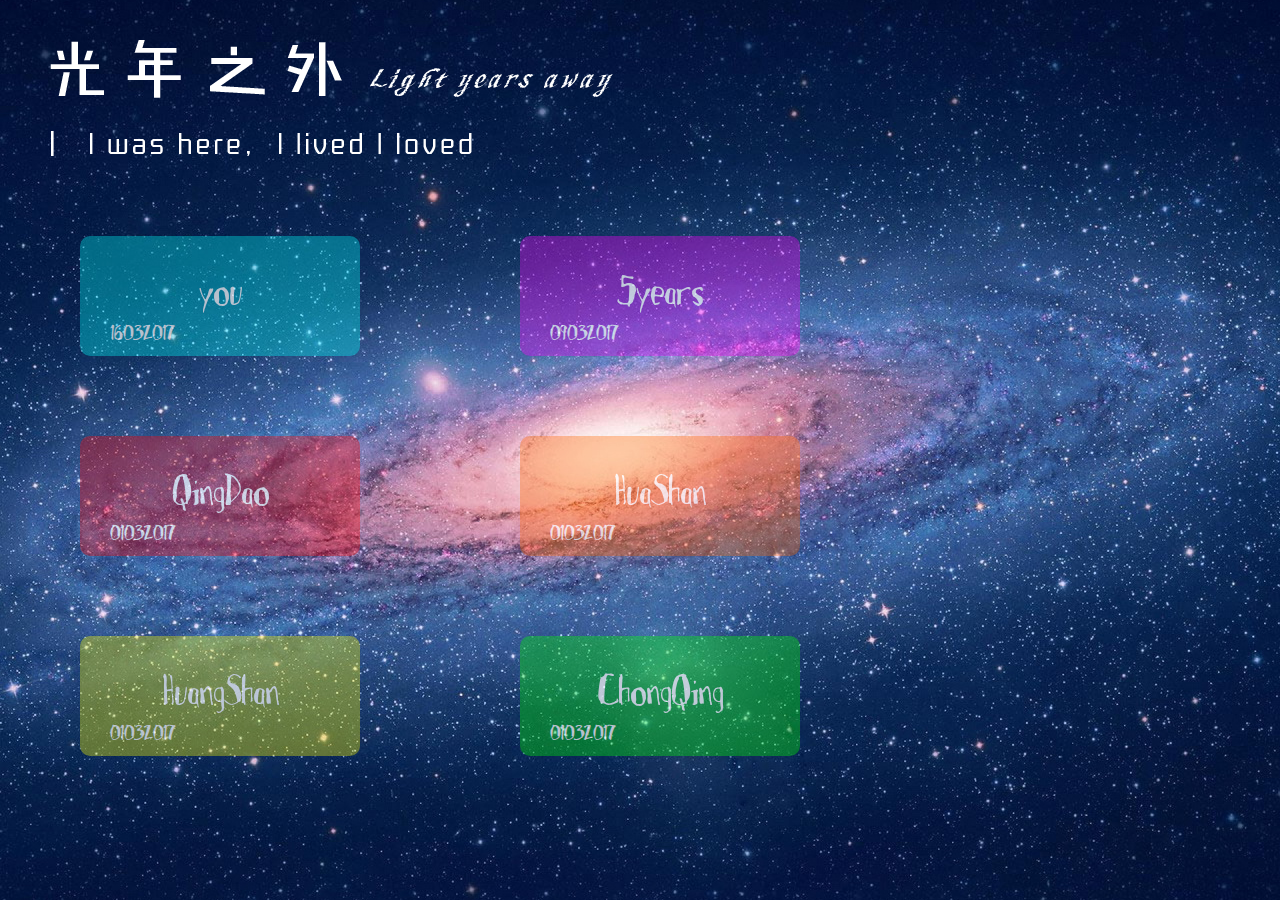
<file: essay.html>
<!DOCTYPE html PUBLIC "-//W3C//DTD XHTML 1.0 Transitional//EN" "http://www.w3.org/TR/xhtml1/DTD/xhtml1-transitional.dtd">
<html xmlns="http://www.w3.org/1999/xhtml">
<head>
<meta http-equiv="Content-Type" content="text/html; charset=utf-8" />
<title>Lya-essay</title>
<link type="text/css" href="css/all.css" rel="stylesheet"/><link type="text/css" href="css/essay.css" rel="stylesheet"/>
</head>

<body>

<div class="box">

<div class="top">
<div class="top-a"><a href="index.html" ><img src="images/topa.png" width="564" height="58" /></a></div>
<div class="top-b"></div>
<div class="top-c"></div>
</div>

<div class="essay">
<a href="170316love.html">
	<div class="e e6">
	<div class="ea">you</div>
	<div class="eb" id="e2">16032017</div>
</div></a>

<a href="170309begin.html">
	<div class="e e7">
	<div class="ea">5years</div>
	<div class="eb" id="e2">09032017</div>
</div></a>

<a href="20170301.html">
	<div class="e e1">
	<div class="ea">QingDao</div>
	<div class="eb" id="e2">01032017</div>
</div></a>

<a href="170301huashan.html">
	<div class="e e2">
	<div class="ea">HuaShan</div>
	<div class="eb" id="e2">01032017</div>
</div></a>
<a href="170301huangshan.html">
	<div class="e e3">
	<div class="ea">HuangShan</div>
	<div class="eb" id="e2">01032017</div>
</div></a>

<a href="170301chongqing.html">
	<div class="e e4">
	<div class="ea">ChongQing</div>
	<div class="eb" id="e2">01032017</div>
</div></a>



</div>


</div>
	
</body>
</html>
</file>
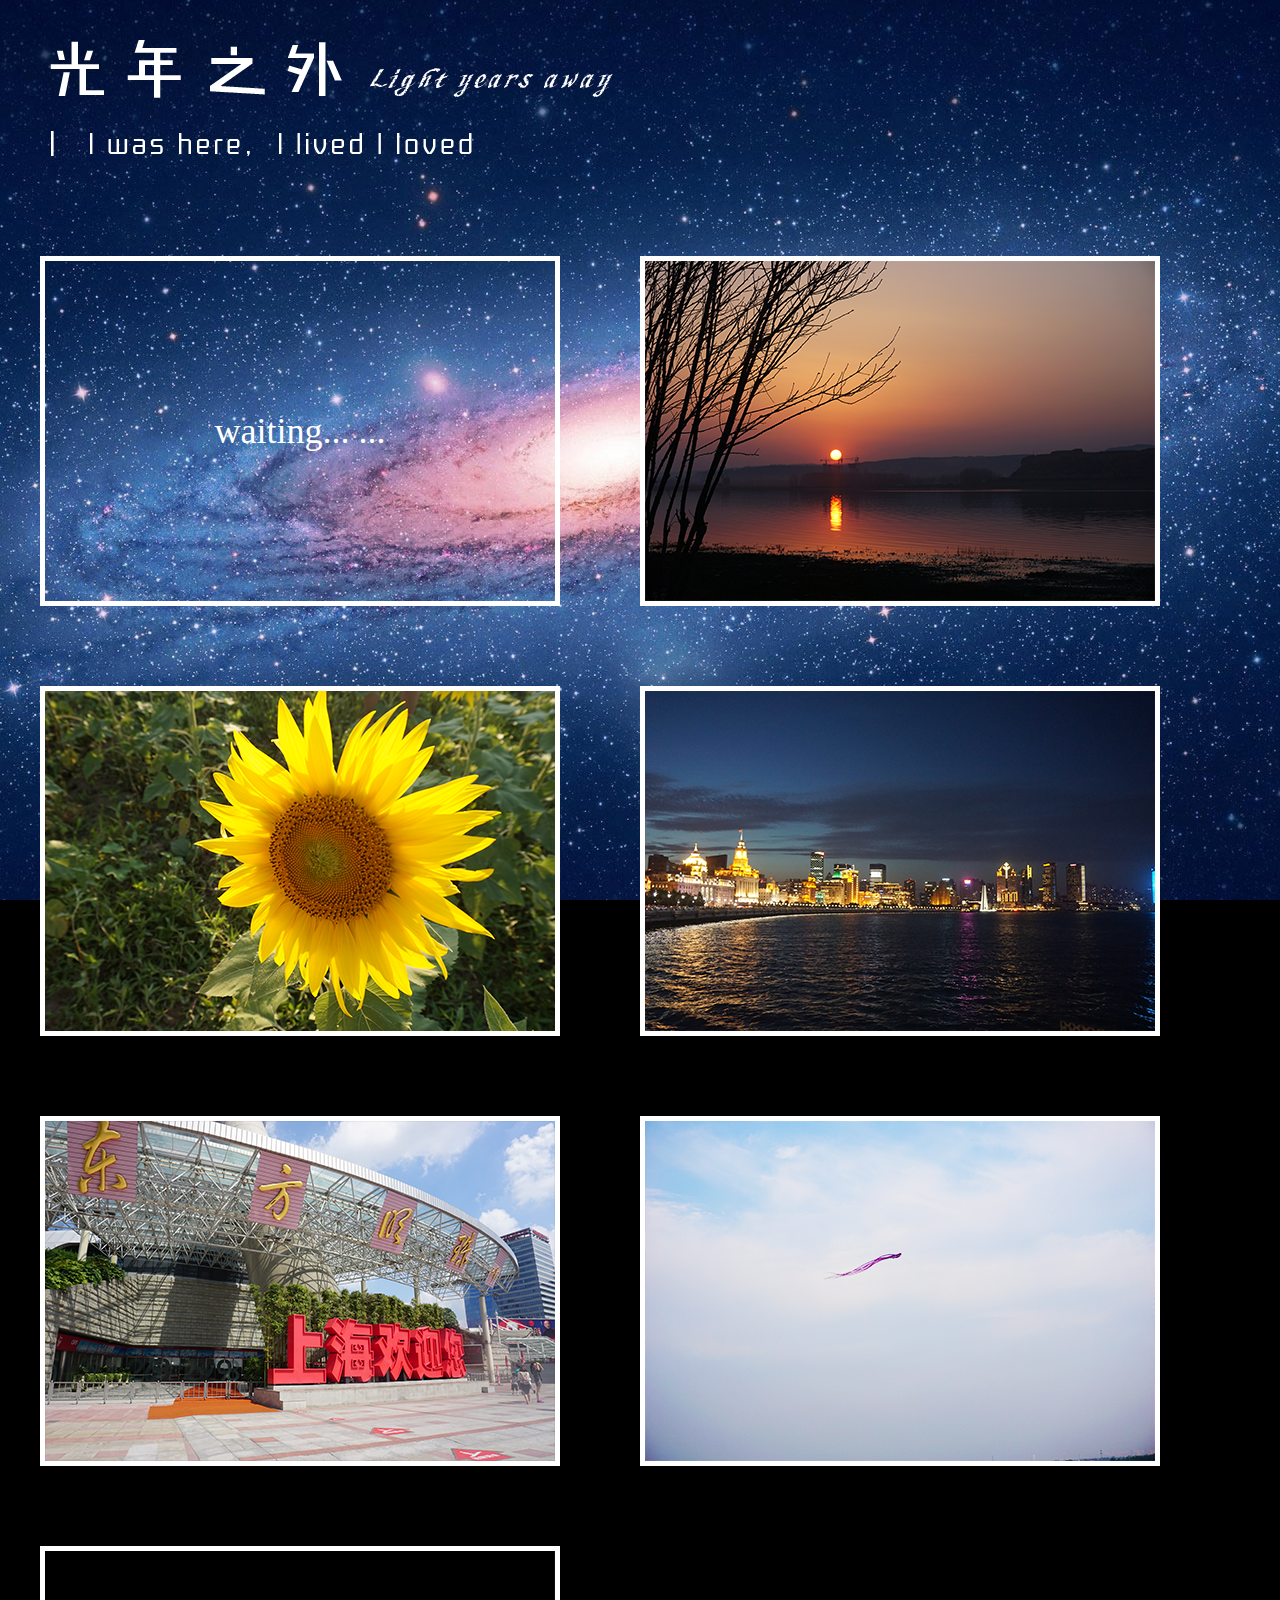
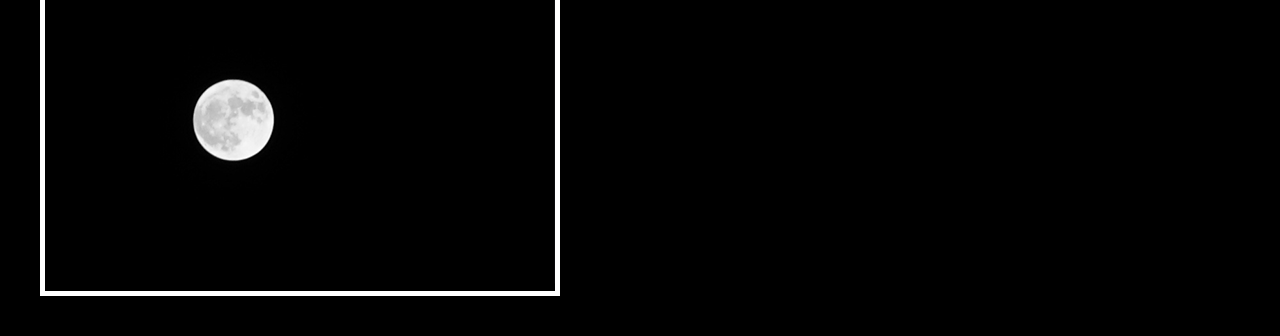
<file: photo.html>
<!DOCTYPE html PUBLIC "-//W3C//DTD XHTML 1.0 Transitional//EN" "http://www.w3.org/TR/xhtml1/DTD/xhtml1-transitional.dtd">
<html xmlns="http://www.w3.org/1999/xhtml">
<head>
<meta http-equiv="Content-Type" content="text/html; charset=utf-8" />
<title>Lya-essay</title>
<link type="text/css" href="css/all.css" rel="stylesheet"/><link type="text/css" href="css/photo.css" rel="stylesheet"/>
</head>

<body>

<div class="box">

<div class="top">
<div class="top-a"><a href="index.html"><img src="images/topa.png" width="564" height="58" /></a></div>
<div class="top-b"></div>
<div class="top-c"></div>
</div>
<div class="photo-box">
<div class="photo">waiting... ...
</div>

<div class="photo"><img src="images/p1.png"/></div>
<div class="photo"><img src="images/p2.png"/></div>
<div class="photo"><img src="images/p3.png"/></div>
<div class="photo"><img src="images/p4.png"/></div>
<div class="photo"><img src="images/p5.png"/></div>
<div class="photo"><img src="images/p6.png"/></div>



</div>

</div>
	
</body>
</html>
</file>
<file: css/all.css>
@charset "utf-8";
/* CSS Document */
@font-face{
	font-family:byt;
	src:url(../fonts/Bright%20Young%20Things.ttf);}
@font-face{
	font-family:fst;
	src: url(../fonts/FourScoreTitling.otf);}
@keyframes right{
	0%{right:-900px;opacity:0.0;}
	50%{right:-900px;opacity:0.0;}
	100%{right:0px;opacity:1.0;}
	}

@keyframes ss{
	0%{opacity:0.0;}
	100%{opacity:1.0;}}	

*{
	margin:0 0;
	padding:0 0;}
	
body{
	background-color:#000;
	background-image:url(../images/bgm.jpg);
	background-attachment:fixed;
	background-position:center;} 
		

.top{
	max-width: 1366px;
	width: 100%;
	margin:0 auto;
	overflow:hidden;
	padding-top:40px;
	padding-left:50px;}

.top-a{
	position: relative;
	width:580px;
	height:56px;
	padding-bottom:35px;}

.top-c{
	position: relative;
	animation:right 2s ease-out ;
	height:25px;
	width:529px;
	}

a{
	display:block;
	color:#FFF;
	text-decoration:none;}
</file>
<file: css/index.css>
@charset "utf-8";
/* CSS Document */

	
@keyframes fall{
	0%{top:-120px;}
	100%{top:0px;}
	}
@keyframes up{
	0%{top:90px;opacity:0.0;}
	50%{top:90px;opacity:0.0;}
	100%{top:0px;opacity:1.0;}}	
.top-a{
	animation:fall 1s ease-out ;}
.top-c{
	background-image: url(../images/topb.png);}
.banner{
	max-width: 1366px;
	width: 100%;
	animation: ss 2s ease;
	height: 375px;
	margin: 60px auto;
	background: rgba(204,204,204,0.3);
	border-radius: 50px;
	color: #FFF;
	font-size: 24px;
	text-align: center;
	line-height: 150px;
	}

.mid{
	height: 160px;
	margin: 0 auto;
	max-width: 1366px;
	width: 100%;
}
	
.mid-box{
	position: relative;
	font-family:byt,fst;
	font-size:72px;
	color:#FFF;
	text-align:center;
	width:360px;
	height:160px;
	line-height:160px;
	float:left;
	margin-right:140px;
	border-radius:5px;
	cursor:pointer;
}
	.mid-box:hover{
		text-shadow:0 0 15px #FFF;
			}
	#mid-a{
		animation:up 4s ease-out;
			}
	#mid-b{
		animation:up 5s ease;
			}
	#mid-c{
		animation:up 6s ease;
		margin-right:0px;}
</file>
<file: css/text.css>
@charset "utf-8";
/* CSS Document */
.top-c{
	background-image: url(../images/topess.png);}
.text{
	border-radius: 20px;
	max-width: 1366px;
	width: 100%;
	margin: 80px auto;
	/* [disabled]overflow:hidden; */
	min-height: 300px;
	animation: ss 2s ease;
	padding: 80px 70px 130px;
	font-size: 24px;
	color: #FFF;
	font-family: "黑体";
	background-color: rgba(204,204,204,0.3)
}
	.text span{
		display:inline-block;
		margin:10px 0 20px;}
.text p{
	font-family: Gabriola;
	font-size:36px;
	line-height:36px;
	color:#000;
	}
	.img{
		width:480px;
		height:320px;
		border:5px solid #FFF;
		margin:40px auto;
		text-align:center;
		
		}
.text p span{
	display:inline;
	font-size:24px;
	font-family:"黑体";
	}
	#red{
		color:#F33;}
#little{
	color: #FFF;
	font-size:20px;}
.b-color{
	border: 5px solid #F9C;
	box-shadow: 0 0 15px 3px #F9C;}
</file>
<file: css/about.css>
@charset "utf-8";
/* CSS Document */
.top-c{
	background-image: url(../images/topess.png);}
.about{
	max-width: 1366px;
	width: 100%;
	margin: 80px auto;
	min-height: 300px;
	animation: ss 2s ease;
	font-size: 24px;
	color: #FFF;
	padding-left:30%;
}
.left{
	width:300px;
	height:300px;
	float:left;
	background-image:url(../images/about.png);}	
.right{
	width: 300px;
	height: 300px;
	float: left;
	margin-left:50px;
}
</file>
<file: css/essay.css>
@charset "utf-8";
/* CSS Document */
@font-face{
	font-family:mg;
	src: url(../fonts/MotherGoose.otf);
	}
	
.top-c{
	background-image: url(../images/topess.png);}	
	
.essay{
	animation: ss 2s ease-in;
	max-width: 1366px;
	width: 100%;
	margin:0 auto;
	}
	
.e{
	width:280px;
	height:120px;
	margin:0 80px;
	float:left;
	margin-top:80px;
	border-radius:10px;
	color:#FFF;
	opacity:0.7;
	cursor:pointer;
	}
.e:hover{
	opacity:1;
	text-shadow:0 0 12px #FFFFFF;
	}
.ea{
	font-size:49px;
	padding-top:30px;
	height:50px;
	text-align:center;}
.eb{
	font-size: 24px;
	height:36px;
	line-height:36px;
	margin-left:30px;}
	
.e1{
	font-family:mg;
	background-color:rgba(255,0,0,0.5);
}
	.e1:hover{box-shadow:0 0 15px 1px #FF0000;}
.e2{
	font-family:mg;
	background-color:rgba(255,102,0,0.5);
}
	.e2:hover{box-shadow:0 0 15px 1px #FF6600;}
.e3{
	font-family:mg;
	background-color:rgba(255,255,0,0.5);
	
	}
	.e3:hover{box-shadow:0 0 15px 1px #FFFF00;}
.e4{
	font-family:mg;
	background-color:rgba(0,255,0,0.5);
	}
	.e4:hover{box-shadow:0 0 15px 1px #00FF00;}
.e5{
	font-family:mg;
	background-color:rgba(0,0,255,0.5);
	}
	.e5:hover{box-shadow:0 0 15px 1px #0000FF;}
.e6{
	font-family:mg;
	background-color:rgba(0,255,255,0.5);
	}
	.e6:hover{box-shadow:0 0 15px 1px #00FFFF;}
.e7{
	font-family:mg;
	background-color:rgba(255,0,255,0.5);
	}
	.e7:hover{box-shadow:0 0 15px 1px #FF00FF;}
</file>
<file: css/photo.css>
@charset "utf-8";
/* CSS Document */
.top-c{
	background-image: url(../images/topess.png);}
.photo-box{
	max-width: 1366px;
	width: 100%;
	margin:0 auto;
	padding-top:60px;
	animation:ss 2s ease;}
.photo{
	width:510px;
	height:340px;
	float:left;
	margin:40px;
	border:5px #FFFFFF solid;
	color:#FFF;
	font-size:36px;
	text-align:center;
	line-height:340px;}
</file>
